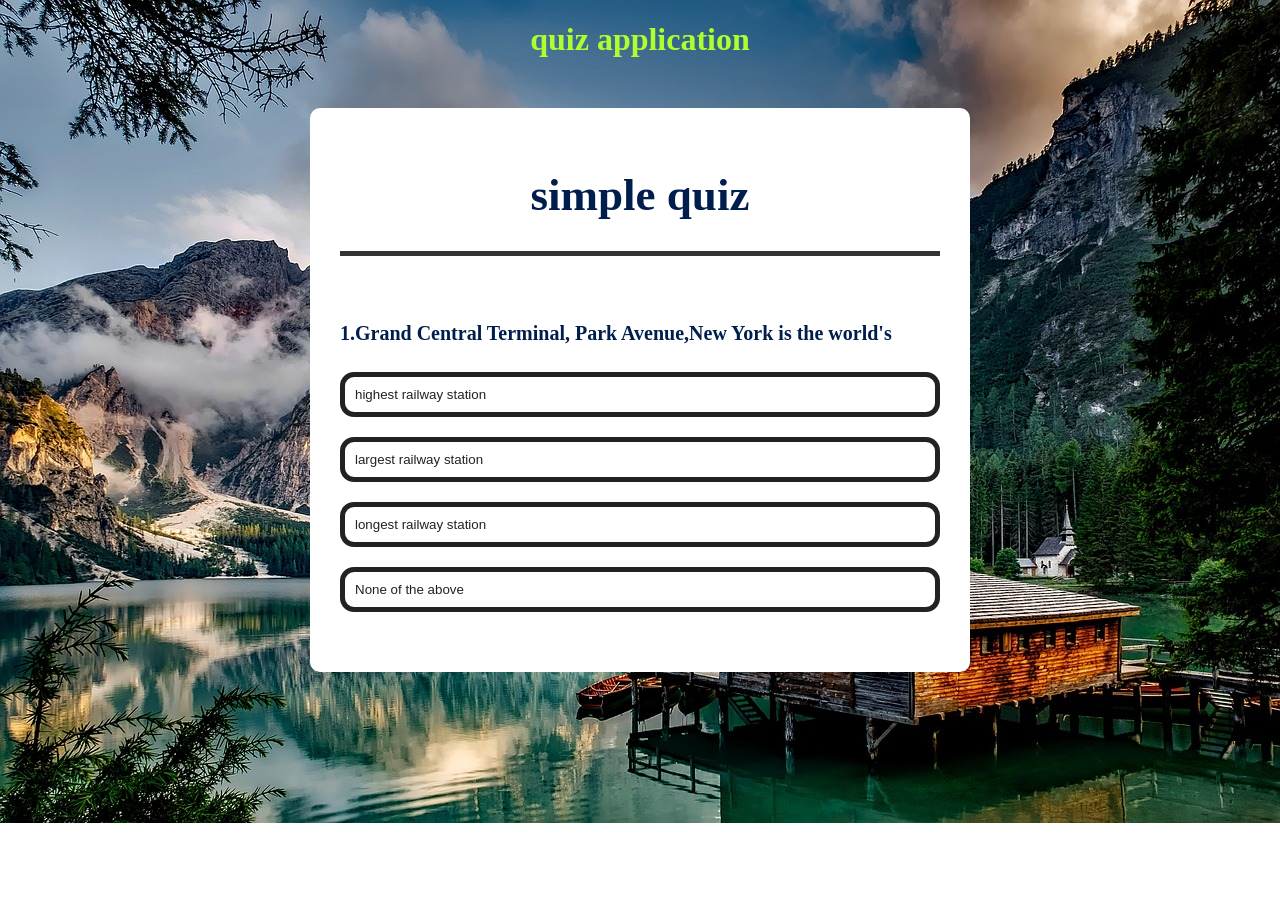
<file: quiz-app/index.html>
<!DOCTYPE html>
<html>
    <head>
        <title>quiz app</title>
        <link rel="stylesheet" href="index.css">
    </head>
    <body>
        <h1>quiz application</h1>
        <div class="app">
            <h1> simple quiz</h1>
            <div class="quiz">
                <h2 id="question"> question goes here</h2>
              <div id="answer">
                <button class="btn1">Answer 1</button>
                <button class="btn1">Answer 2</button>
                <button class="btn1">Answer 3</button>
                <button class="btn1">Answer 4</button>
              </div>
              <button id="nextbtn">Next</button>
            </div>
        </div>
        <script src="script.js"></script>
    </body>
</html>
</file>
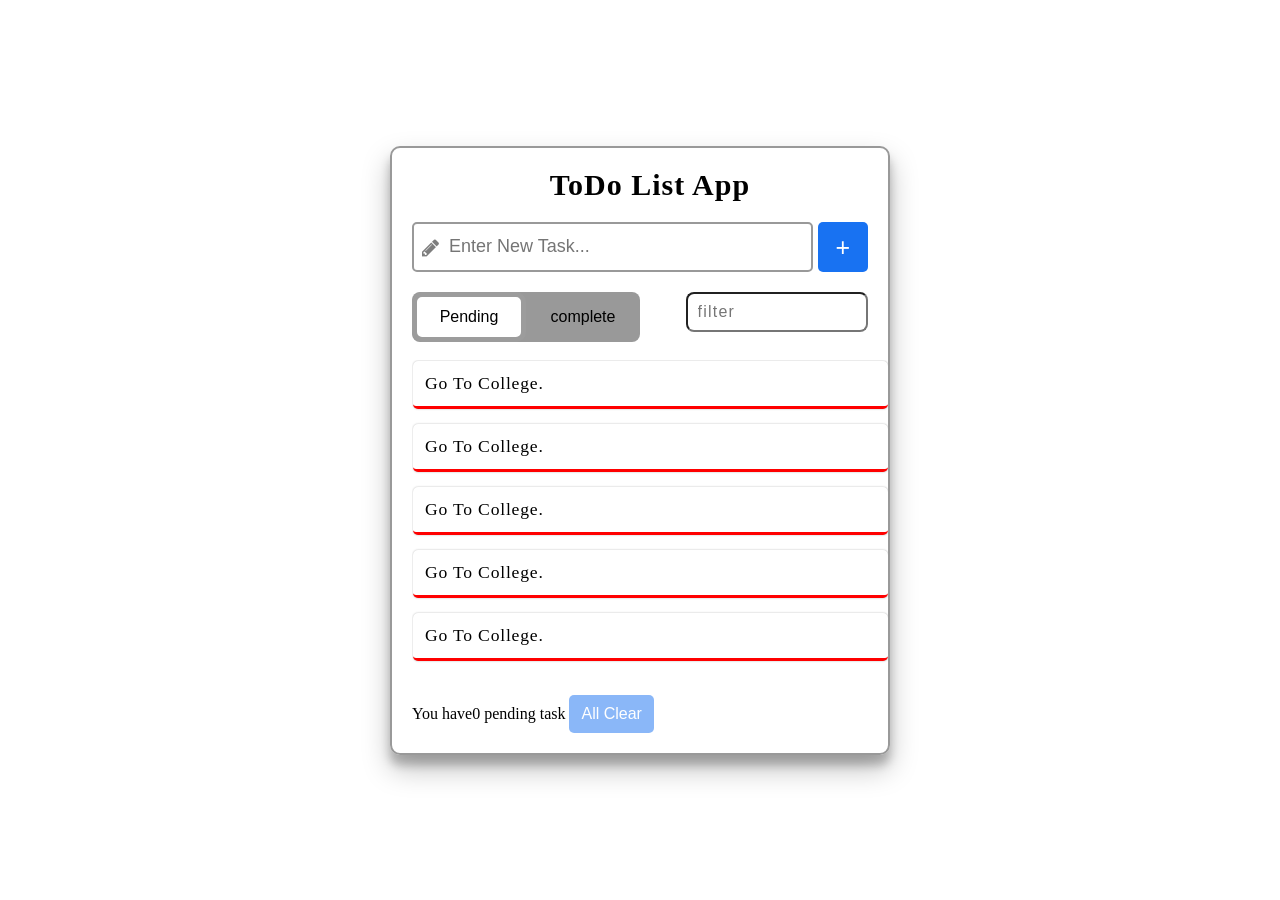
<file: to-do-list/index.html>
<!DOCTYPE html>
<html lang="en">
<head>
    <meta charset="UTF-8">
    <meta name="viewport" content="width=device-width, initial-scale=1.0">
    <title>Document</title>
    <link rel="stylesheet"  href="style.css">
    <link rel="stylesheet" href="https://cdnjs.cloudflare.com/ajax/libs/font-awesome/4.7.0/css/font-awesome.min.css">
</head>
<body>
    <!-- <p class="notification">Todo is added successfully</p> -->
    <div class="container">
        <h2>ToDo List App</h2>
        <div class="addinput">
            <input type="text" placeholder="Enter New Task..." required>
            <input type="hidden" name="">
            <i class="fa fa-pencil"></i>
            <button class="add active">+</button>
            <button class="save" style="display: none;">
            <i class="fa fa-trash"></i>
        </button>
        </div>
        <div class="btn-filter">
            <div class="btns">
                <button class="active">Pending</button>
                <button class="complete">complete</button>
                <div class="showchange"></div>
            </div>

            <div class="filter">
                <input type="text" name="" id="penfilter" placeholder="filter">
                <input type="text" name="" id="confilter" placeholder="filter" style="display: none;">
            </div>

        </div>
        <div class="todocontainer">
            <div class="pending" style="display:block">
                <ul class="todolist pending overflow">
                    <li>Go To College.
                     <div class="action">
                    <button><i class="fa fa-pencil-square-o" aria-hidden="true"></i></button>
                    <button><i class="fa fa-check-square" aria-hidden="true"></i></button>
                    <button><i class="fa fa-trash" aria-hidden="true"></i></button>
                </div></li>
                <li>Go To College.
                    <div class="action">
                   <button><i class="fa fa-pencil-square-o" aria-hidden="true"></i></button>
                   <button><i class="fa fa-check-square" aria-hidden="true"></i></button>
                   <button><i class="fa fa-trash" aria-hidden="true"></i></button>
               </div></li>
               <li>Go To College.
                <div class="action">
               <button><i class="fa fa-pencil-square-o" aria-hidden="true"></i></button>
               <button><i class="fa fa-check-square" aria-hidden="true"></i></button>
               <button><i class="fa fa-trash" aria-hidden="true"></i></button>
           </div></li>
           <li>Go To College.
            <div class="action">
           <button><i class="fa fa-pencil-square-o" aria-hidden="true"></i></button>
           <button><i class="fa fa-check-square" aria-hidden="true"></i></button>
           <button><i class="fa fa-trash" aria-hidden="true"></i></button>
       </div></li>
       <li>Go To College.
        <div class="action">
             <button><i class="fa fa-pencil-square-o" aria-hidden="true"></i></button>
             <button><i class="fa fa-check-square" aria-hidden="true"></i></button>
             <button><i class="fa fa-trash" aria-hidden="true"></i></button>
         </div></li>
                </ul>
              <div class="footer">
                <span>You have<span class="pendingNum">0</span>
                <span>pending task</span>
                <button>All Clear</button>
              </div>
            </div>
            <div class="complete" style="display:none;">
                <ul class="todolist pending overflow">
                    <li>Go To College.
                     <div class="action com">
                    <button><i class="fa fa-times" aria-hidden="true"></i></button>
                    <button><i class="fa fa-trash" aria-hidden="true"></i></button>
                </div></li>
                <li>Go To College.
                    <div class="action com">
                        <button><i class="fa fa-times" aria-hidden="true"></i></button>
                        <button><i class="fa fa-trash" aria-hidden="true"></i></button>
                </div></li>
                <li>Go To College.
                    <div class="action com">
                         <button><i class="fa fa-times" aria-hidden="true"></i></button>
                         <button><i class="fa fa-trash" aria-hidden="true"></i></button>
                </div></li>
                <li>Go To College.
                    <div class="action com">
                         <button><i class="fa fa-times" aria-hidden="true"></i></button>
                         <button><i class="fa fa-trash" aria-hidden="true"></i></button>
                </div></li>
                <li>Go To College.
                    <div class="action com">
                         <button><i class="fa fa-times" aria-hidden="true"></i></button>
                         <button><i class="fa fa-trash" aria-hidden="true"></i></button>
                </div></li>
                </ul>
              <div class="footer">
                <span>You have completed<span class="completeNum">0</span>
                <span>task</span>
                <button>All Clear</button>
              </div>
            </div>
        </div>

    </div>
</body>
</html>
</file>
<file: quiz-app/index.css>
body{
    background-image: url("photo.jpg");
    background-size: cover;
    background-repeat: no-repeat;
}
h1{
    color: greenyellow;
    text-align: center;

}
.app{
    background: #fff;
    width: 90%;
    max-width: 600px;
    border-radius: 10px;
    margin:50px auto 0;
    padding: 30px;
}
.app h1{
    font-size: 45px;
    color: #001e4d;
    font-weight: 600px;
    border-bottom: 5px solid #333;
    padding-bottom: 30px;
}
.quiz{
    padding: 20px 0;
}
.quiz h2{
    font-size: 20px;
    color: #001e4d;
    font-weight: 600;
}
.btn1{
    background: #fff;
    color: #222;
    font-weight: 500px;
    width: 100%;
    border: 5px solid #222;
    padding: 10px;
    margin: 10px 0;
    text-align:left;
    border-radius: 14px;
    cursor:pointer;
}
.btn1:hover:not([disabled]){
    background:#222;
    color:#fff;

}
.btn1:disabled{
cursor: no-drop;
}
#nextbtn{
    background: #001e4d;
    color: #fff;
    font-weight: 500;
    width: 150px;
    border: 2px;
    padding: 10px;
    margin: 20px auto 0;
    cursor: pointer;
    border-radius:4px;
    display: none;
}
.correct
{
    background-color: green;
}

.incorrect
{
    background-color: red;
}
</file>
<file: to-do-list/style.css>
* 
{   margin: 0; 
    padding: 0;
    box-sizing: border-box;
}

body
{
    display: flex;
    flex-direction: column;
    justify-content: center;
    align-items: center;
    min-height: 100vh;
    background-color: #fff;
}
.notification
{
    text-align: center;
    margin-bottom: 10px;
    border-radius: 8px;
    padding: 10px 30px;
    color: #000;
    /* background-color:rgba(0,255,0,0.3); */
    font-size: 20px;
}
.succes
{
    background: rgba(0,255,0,0.3);
}
.danger
{
    background-color:rgba(255,0,0,0.3) ;
}
.container
{
 width: 500px;
 padding: 20px 0 20px 20px;
 border-radius: 10px;
 border: 2px solid #999;
 box-shadow: 0 14px 28px rgba(0,0,0,0.25),0 10px 10px rgba(0,0,0,0.22);

}
 .container h2
{
  font-size: 30px;
  text-align: center;
  letter-spacing: 1px;
}
.container .addinput
{
    width: 100%;
    padding-right: 20px;
    margin-top: 20px;
    display: flex;
    justify-content: space-between;
    align-items: center;
    position: relative;
}
.addinput input
{
    width: 88%;
    height: 50px;
    padding: 10px;
    padding-left: 35px;
    outline: none;
    font-size: 18px;
    border: 2px solid #999;
    border-radius: 5px;

}
.addinput .fa-pencil
{
    position: absolute;
    top: 16px;
    left: 10px;
    font-size: 20px;
    opacity: 0.5;

}

.addinput button
{
 width: 11%;
 height: 50px;
 line-height: 51px;
 font-size: 40px;
 border-radius: 5px;
 cursor: pointer;
 pointer-events: none;
 color: #fff;
 background: #1872f2;
 border: none;
 outline: none;
 opacity: 0.5;
}
.addinput .add .active
{
    opacity:1;
    pointer-events: auto;
}
.addinput .add 
{
    opacity:1;
    pointer-events: auto;
    font-size: 25px;
}
.btn-filter
{
    padding-right: 20px;
    margin-top: 20px;
    display: flex;
    justify-content:space-between;
}
.btns
{
    width: 50%;
    height: 50px;
    padding: 5px;
    background: #999;
    border-radius: 8px;
    display: flex;
    align-items: center;
    justify-content: space-around;
    position: relative;
}
.btns button
{
    height: 100%;
    width: 50%;
    border-radius: 5px;
    font-size: 16px;
    background:transparent;
    outline: none;
    cursor: pointer;
    color: #000;
    border: none;
    transition: all 1s ease-in-out;
    position: absolute;
    z-index: 2;
    top:0;
    left: 0;

}
.btns button.active
{
    pointer-events: none;
}
.btns button.complete
{
  left: 50%;
  pointer-events: auto;
}
.showchange
{
 position: absolute;
 top: 0;
 left: 0%;
 height: 100%;
 width: 50%;
 border-radius: 10px;
 border: 5px solid #9c9c9c;
 background: #fff;
 color: #000;
 z-index: 1;
 transition: 0.2s;

}
.btn-filter .filter
{
    width: 40%;

}
.btn-filter .filter input
{
    width: 100%;
    height: 40px;
    border-radius: 8px;
    outline: none;
    font-size: 16px;
    letter-spacing: 1.2px;
    padding: 0 10px;
}
.todocontainer
{
 width: 100%;
}
.todocontainer .pending,.todocontainer .complete
{
 width: 100%;
 margin-top: 18px;
}
.todolist
{
  padding: 1px;
  padding-right: 21px;
}
.todolist.overflow
{
    overflow-y: auto;
    max-height: 320px;
    padding-right: 0px;
}
ul li
{
 position: relative;
 width: 100%;
 list-style: none;
 padding: 12px;
 font-size: 1.1rem;
 margin: 0 0 15px 0;
 border-radius: 5px;
 background: #fff;
 box-shadow: 0.1px 0.1px 2px rgba(0,0,0,0.3);
letter-spacing: 0.8px;
cursor: pointer;
word-wrap: break-word;
}
li .action
{
    position: absolute;
    top: 7px;
    right: 5px;
    opacity: 0;
    visibility: hidden;
}
li:hover .action
{
  opacity: 1;
  visibility: visible;
}

.pending ul li
{
    border-bottom:3px solid red;
}
.complete ul li
{
    border-bottom:3px solid green;
}

.action button
{
    border: none;
    outline: none;
    line-height: 18px;
    cursor: pointer;
    font-size: 20px;
    background: #fff;
    width: 35px;
    height: 35px;
}
.action button:hover
{
    background: red;
}
.action .com
{
    width: 70px;
    display: flex;
    justify-content: space-between;
    align-items: center;
    flex-wrap: nowrap;
}
.pending .footer
{
    width: 100%;
    display: flex;
    justify-content: space-between;
    align-items: center;
    margin-top: 18px;
    padding-right: 20px;
}
.footer button
{
    padding: 10px 12px;
    font-size: 16px;
    border: none;
    outline: none;
    cursor: pointer;
    background: #1872f2;
    border-radius: 5px;
    color: #fff;
    opacity: 0.5;
    pointer-events: none;

}
</file>
